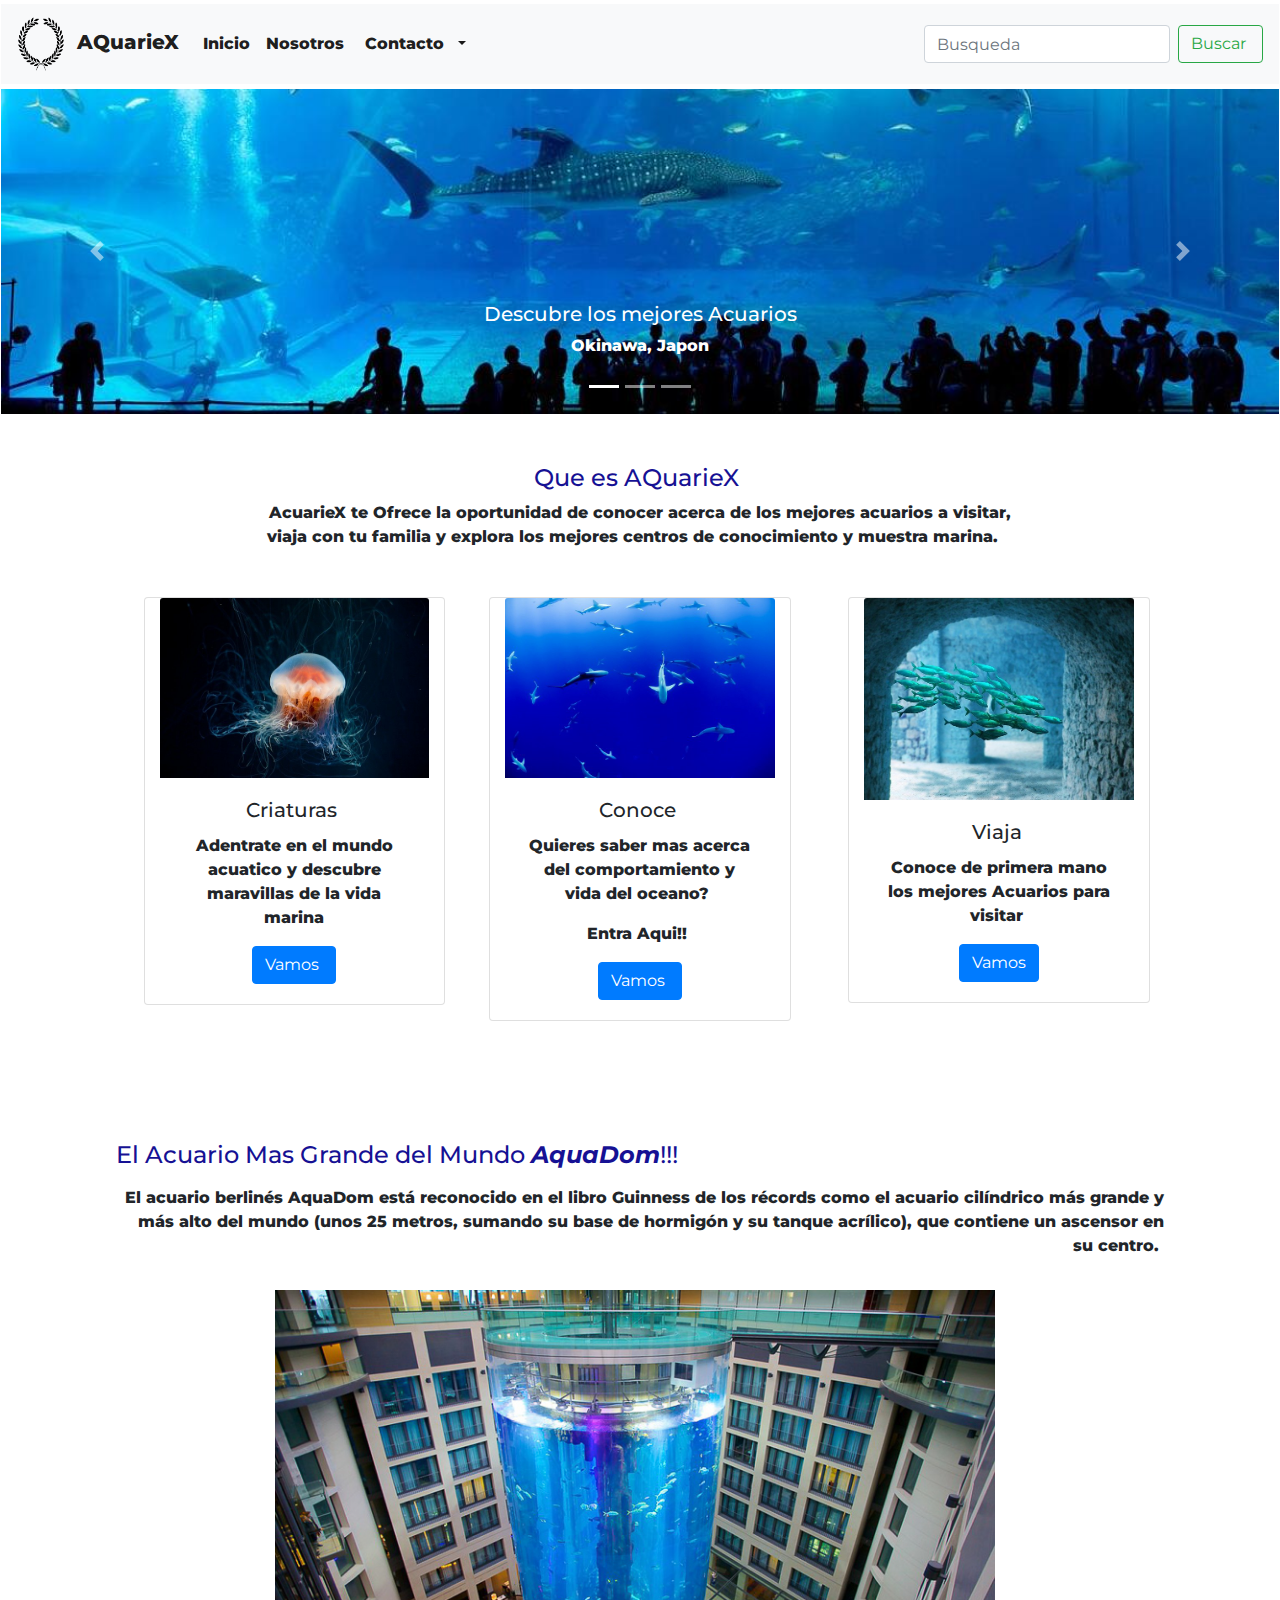
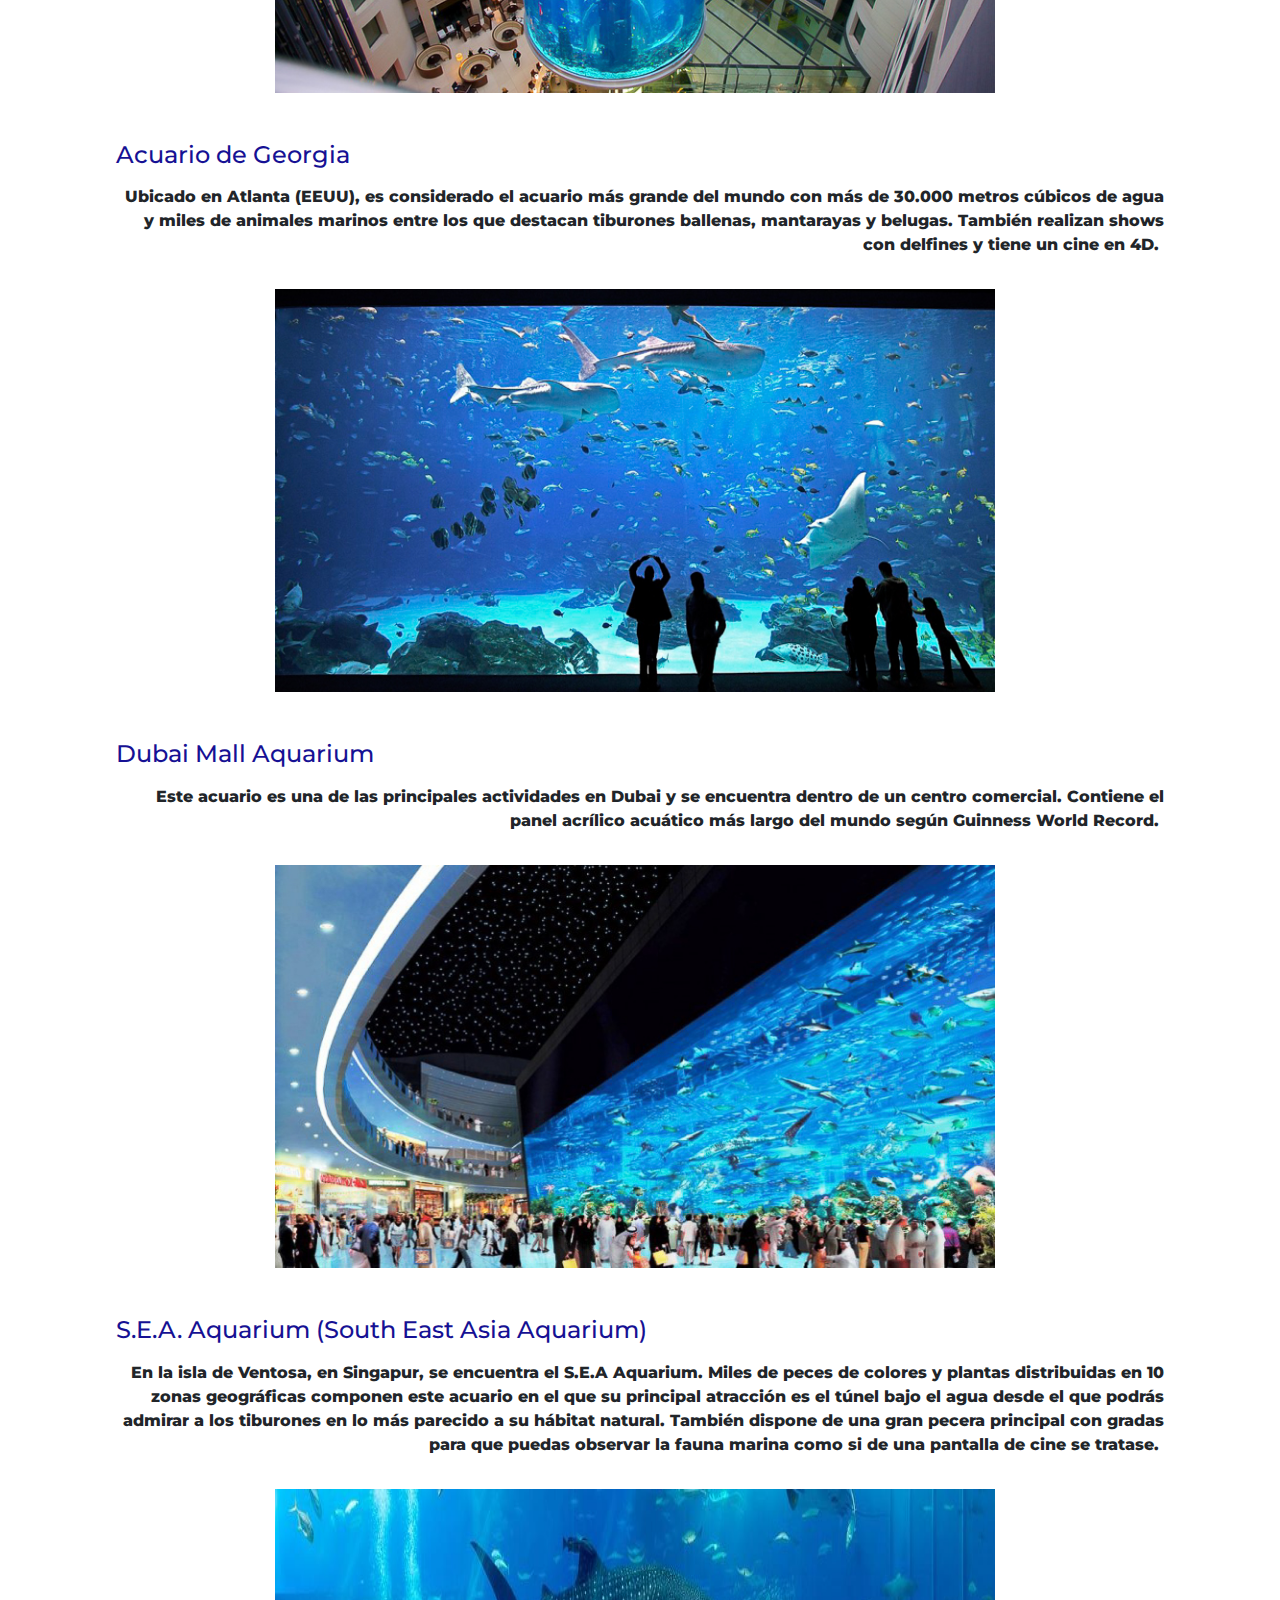
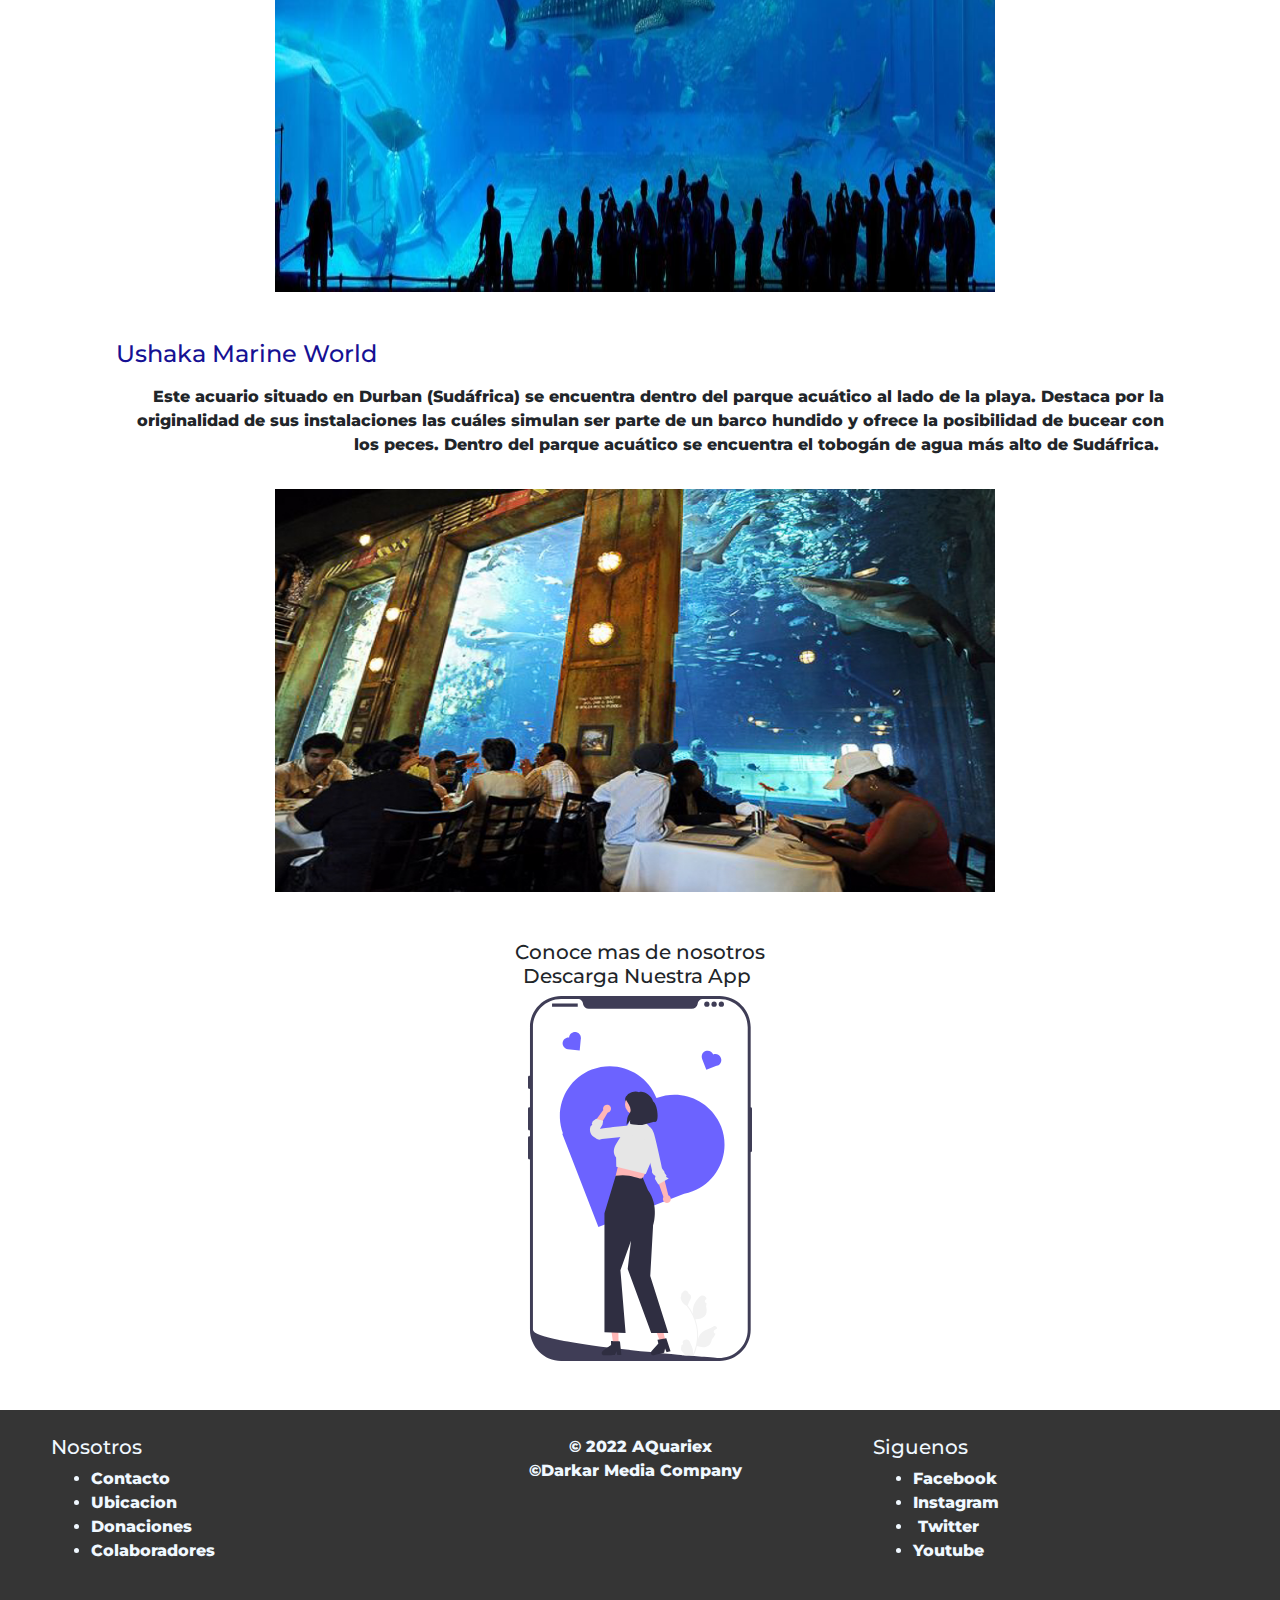
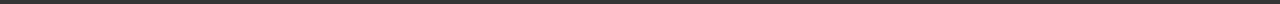
<file: index.html>
<!DOCTYPE html>
<html lang="en">
  <head>
    <meta charset="utf-8">
	<meta http-equiv="X-UA-Compatible" content="IE=edge">
	<meta name="viewport" content="width=device-width, initial-scale=1">
    <title>Acuarios Hermosos</title>
	<link rel="icon" href="images/Icono.png">
    <!-- Bootstrap -->
	<link href="css/bootstrap-4.4.1.css" rel="stylesheet">
	<link rel="preconnect" href="https://fonts.googleapis.com">
<link rel="preconnect" href="https://fonts.gstatic.com" crossorigin>
<link href="https://fonts.googleapis.com/css2?family=Montserrat&display=swap" rel="stylesheet">
	  <style>
		  .carousel-inner img{
			  width: 100%;
			  height: 100%;
		  }
		  .Footer_Nosotros{
			  margin-left: 50px;
		  }
		  .Footer{
			  color: aliceblue;
		  }
		  
	  </style>
  </head>
  <body>
  	<!-- Menu -->

		<table width="100%" border="0" align="center">
  <tbody>
    <tr>
      <td height="88" colspan="5"><nav class="navbar navbar-expand-lg navbar-light bg-light"> <a class="navbar-brand" href="#"><img src="images/Icono.png" width="48" height="54" alt=""/>&nbsp; AQuarieX</a>
        <button class="navbar-toggler" type="button" data-toggle="collapse" data-target="#navbarSupportedContent1" aria-controls="navbarSupportedContent1" aria-expanded="false" aria-label="Toggle navigation"> <span class="navbar-toggler-icon"></span> </button>
        <div class="collapse navbar-collapse" id="navbarSupportedContent1">
          <ul class="navbar-nav mr-auto">
            <li class="nav-item active"> <a class="nav-link" href="index.html">Inicio <span class="sr-only">(current)</span></a> </li>
            <li class="nav-item active"> <a class="nav-link" href="Nosotros.html">Nosotros&nbsp;</a> </li>
            <li class="nav-item active dropdown"> <a class="nav-link dropdown-toggle" href="Contacto.html" id="navbarDropdown1" role="button" data-toggle="dropdown" aria-haspopup="true" aria-expanded="false"> Contacto&nbsp; </a>
              <div class="dropdown-menu" aria-labelledby="navbarDropdown1"> <a class="dropdown-item active" href="Contacto.html">Correos</a> <a class="dropdown-item active" href="Contacto.html">Ubicacion</a>
                <div class="dropdown-divider"></div>
                <a class="dropdown-item active" href="Contacto.html">Asociados</a> </div>
            </li>
          </ul>
          <form class="form-inline my-2 my-lg-0">
            <input class="form-control mr-sm-2" type="search" placeholder="Busqueda" aria-label="Search">
            <button class="btn btn-outline-success my-2 my-sm-0" type="submit">Buscar&nbsp;</button>
          </form>
        </div>
      </nav></td>
    </tr>
    <tr>
      <td colspan="5"><div id="carouselExampleIndicators1" class="carousel slide" data-ride="carousel" style="background-color: grey">
        <ol class="carousel-indicators">
          <li data-target="#carouselExampleIndicators1" data-slide-to="0" class="active"></li>
          <li data-target="#carouselExampleIndicators1" data-slide-to="1"></li>
          <li data-target="#carouselExampleIndicators1" data-slide-to="2"></li>
        </ol>
        <div class="carousel-inner" role="listbox">
          <div class="carousel-item active"> <img class="d-block mx-auto" src="images/aquarium-725798_1280.jpg" alt="First slide">
            <div class="carousel-caption">
              <h5>Descubre los mejores Acuarios</h5>
              <p>Okinawa, Japon</p>
            </div>
          </div>
          <div class="carousel-item"> <img class="d-block mx-auto" src="images/medusa-4076713_1280.jpg" alt="Second slide">
            <div class="carousel-caption">
              <h5>Encuentra tu viaje</h5>
              <p>La belleza Acuatica</p>
            </div>
          </div>
          <div class="carousel-item"> <img class="d-block mx-auto" src="images/dolphins-906175_1280 (1).jpg" alt="Third slide">
            <div class="carousel-caption">
              <h5>Sabias Que?</h5>
              <p>Aprende sobre el Mundo Marino</p>
            </div>
          </div>
        </div>
      <a class="carousel-control-prev" href="#carouselExampleIndicators1" role="button" data-slide="prev"> <span class="carousel-control-prev-icon" aria-hidden="true"></span> <span class="sr-only">Previous</span> </a> <a class="carousel-control-next" href="#carouselExampleIndicators1" role="button" data-slide="next"> <span class="carousel-control-next-icon" aria-hidden="true"></span> <span class="sr-only">Next</span> </a> </div></td>
    </tr>
    <tr>
      <td width="5%" rowspan="12">&nbsp;</td>
      <td width="4%">&nbsp;</td>
      <td width="82%" rowspan="12" align="center"><section class="w-75 mt-5 mx-auto text-center mb-5">
        <h4>Que es AQuarieX&nbsp;</h4>
		  <p>AcuarieX te Ofrece la oportunidad de conocer acerca de los mejores acuarios a visitar, viaja con tu familia y explora los mejores centros de conocimiento y muestra marina. &nbsp;&nbsp;</p>
		</section>
        <div class="row">
            <div class="col-lg-4 mb-5">
              <div class="card col-md-4 col-xl-11 offset-lg-1 col-lg-11"> <img src="images/jellyfish-6653502_640.jpg" alt="Card image cap" width="250" height="180" class="card-img-top">
                <div class="card-body">
                  <h5 class="card-title">Criaturas&nbsp;</h5>
                  <p class="card-text">Adentrate en el mundo acuatico y descubre maravillas de la vida marina</p>
                  <a href="https://www.nationalgeographic.es/animales/las-criaturas-marinas-mas-extranas" class="btn btn-primary">Vamos&nbsp;</a> </div>
              </div>
            &nbsp;</div>
            <div class="col-lg-4 mb-5">
              <div class="card col-md-4 col-xl-11 col-lg-11"> <img src="images/sharks-1867523_640.jpg" alt="Card image cap" height="180" class="card-img-top">
                <div class="card-body">
                  <h5 class="card-title">Conoce&nbsp;</h5>
                  <p class="card-text">Quieres saber mas acerca del comportamiento y vida del oceano?&nbsp;</p>
                  <p class="card-text">Entra Aqui!!&nbsp;</p>
<a href="https://agenciadeviajesviatge.com/10-acuarios-de-mexico-imperdibles/" class="btn btn-primary">Vamos&nbsp;</a> </div>
              </div>
              &nbsp;</div>
            <div class="col-lg-4 mb-5">
              <div class="card col-md-4 col-xl-11 col-lg-11"> <img class="card-img-top" src="images/underwater-1216244_640.jpg" alt="Card image cap">
                <div class="card-body">
                  <h5 class="card-title">Viaja&nbsp;</h5>
                  <p class="card-text">Conoce de primera mano los mejores Acuarios para visitar&nbsp;</p>
                  <a href="https://www.tripadvisor.com.mx/Attractions-g150796-Activities-c48-Central_Mexico_and_Gulf_Coast.html" class="btn btn-primary">Vamos</a> </div>
              </div>
              &nbsp;</div>
        </div>
        <section class="mt-5">
          <h4 class="mb-3" align="left">El Acuario Mas Grande del Mundo <em><strong>AquaDom</strong></em>!!!&nbsp;</h4>
          <p class="mb-3" align="right">El acuario berlinés AquaDom está reconocido en el libro Guinness de los récords como el acuario cilíndrico más grande y más alto del mundo (unos 25 metros, sumando su base de hormigón y su tanque acrílico), que contiene un ascensor en su centro.&nbsp;</p>
        <img class="mt-3" src="images/acuarios-espectaculares-aquadom.jpg" width="720" height="403" alt="AquaDom" align="center"/>        &nbsp;</section>
		  
		  
        <section class="mt-5"><h4 class="mb-3" align="left">Acuario de Georgia&nbsp;</h4>
          <p class="mb-3" align="right">Ubicado en Atlanta (EEUU), es considerado el acuario más grande del mundo con más de 30.000 metros cúbicos de agua y miles de animales marinos entre los que destacan tiburones ballenas, mantarayas y belugas. También realizan shows con delfines y tiene un cine en 4D.&nbsp;</p>
        <img class="mt-3" src="images/acuarios-espectaculaes-atlanta.jpg" width="720" height="403" alt="AquaDom" align="center"/>        &nbsp;</section>
		  
		  <section class="mt-5"><h4 class="mb-3" align="left">Dubai Mall Aquarium&nbsp;</h4>
          <p class="mb-3" align="right">Este acuario es una de las principales actividades en Dubai y se encuentra dentro de un centro comercial. Contiene el panel acrílico acuático más largo del mundo según Guinness World Record.&nbsp;</p>
        <img class="mt-3" src="images/acuarios-impresionante-dubai.jpg" width="720" height="403" alt="AquaDom" align="center"/>        &nbsp;</section>
		  
		  <section class="mt-5"><h4 class="mb-3" align="left">S.E.A. Aquarium (South East Asia Aquarium)&nbsp;</h4>
          <p class="mb-3" align="right">En la isla de Ventosa, en Singapur, se encuentra el S.E.A Aquarium. Miles de peces de colores y plantas distribuidas en 10 zonas geográficas componen este acuario en el que su principal atracción es el túnel bajo el agua desde el que podrás admirar a los tiburones en lo más parecido a su hábitat natural. También dispone de una gran pecera principal con gradas para que puedas observar la fauna marina como si de una pantalla de cine se tratase.&nbsp;</p>
        <img class="mt-3" src="images/aquarium-725798_1280.jpg" width="720" height="403" alt="AquaDom" align="center"/>        &nbsp;</section>
		  
		  <section class="mt-5"><h4 class="mb-3" align="left">Ushaka Marine World&nbsp;</h4>
          <p class="mb-3" align="right">Este acuario situado en Durban (Sudáfrica) se encuentra dentro del parque acuático al lado de la playa. Destaca por la originalidad de sus instalaciones las cuáles simulan ser parte de un barco hundido y ofrece la posibilidad de bucear con los peces. Dentro del parque acuático se encuentra el tobogán de agua más alto de Sudáfrica.&nbsp;</p>
        <img class="mt-3" src="images/grandes-acuarios-ushaka.jpg" width="720" height="403" alt="AquaDom" align="center"/>        &nbsp;</section>
		  <section>
		    <h5 class="mt-5 text-center">Conoce mas de nosotros<br>
	        Descarga Nuestra App&nbsp;</h5>
			  <div class="App_Img col-lg-11"><a href="https://x.thunkable.com/copy/ebfe6a50a4a9eeaebb66ce1f105b3b08"><img src="images/undraw_hooked_re_vl59.svg" width="224"></a></div>
	      &nbsp;</section>
        
      &nbsp;</td>
      <td width="3%">&nbsp;</td>
      <td width="6%" rowspan="12">&nbsp;</td>
    </tr>
    <tr>
      <td>&nbsp;</td>
      <td>&nbsp;</td>
    </tr>
    <tr>
      <td>&nbsp;</td>
      <td>&nbsp;</td>
    </tr>
    <tr>
      <td>&nbsp;</td>
      <td>&nbsp;</td>
    </tr>
    <tr>
      <td>&nbsp;</td>
      <td>&nbsp;</td>
    </tr>
    <tr>
      <td>&nbsp;</td>
      <td>&nbsp;</td>
    </tr>
    <tr>
      <td>&nbsp;</td>
      <td>&nbsp;</td>
    </tr>
    <tr>
      <td>&nbsp;</td>
      <td>&nbsp;</td>
    </tr>
    <tr>
      <td>&nbsp;</td>
      <td>&nbsp;</td>
    </tr>
    <tr>
      <td>&nbsp;</td>
      <td>&nbsp;</td>
    </tr>
    <tr>
      <td>&nbsp;</td>
      <td>&nbsp;</td>
    </tr>
    <tr>
      <td>&nbsp;</td>
      <td>&nbsp;</td>
    </tr>
    <tr>
      <td colspan="5" bgcolor="#353535"><footer>&nbsp;
          <div class="row">
            <div class="col-lg-4 Footer">
              <h5 class="Footer_Nosotros">Nosotros&nbsp;</h5>
              <ul class="Footer_Nosotros">
				  <li><a class="Footer" href="Contacto.html">Contacto</a></li>
                <li><a class="Footer" href="Contacto.html">Ubicacion</a></li>
                <li>Donaciones</li>
                <li>Colaboradores&nbsp;</li>
              </ul>
            &nbsp;</div>
            <div class="col-lg-4 Footer">
              <p class="text-center">© 2022 AQuariex<br>
              ©Darkar Media Company &nbsp;</p>
            &nbsp;</div>
            <div class="col-lg-4 Footer">
              <h5>Siguenos</h5>
              <nav>
                <ul>
                  <li>Facebook</li>
                  <li> Instagram</li>
                  <li>&nbsp;Twitter</li>
                  <li>Youtube</li>
                </ul>
              </nav>
            &nbsp;</div>
          </div>
      </footer></td>
    </tr>
  </tbody>
</table>
<!-- jQuery (necessary for Bootstrap's JavaScript plugins) --> 
	<script src="js/jquery-3.4.1.min.js"></script>

	<!-- Include all compiled plugins (below), or include individual files as needed -->
	<script src="js/popper.min.js"></script> 
  <script src="js/bootstrap-4.4.1.js"></script>
  </body>
</html>
</file>
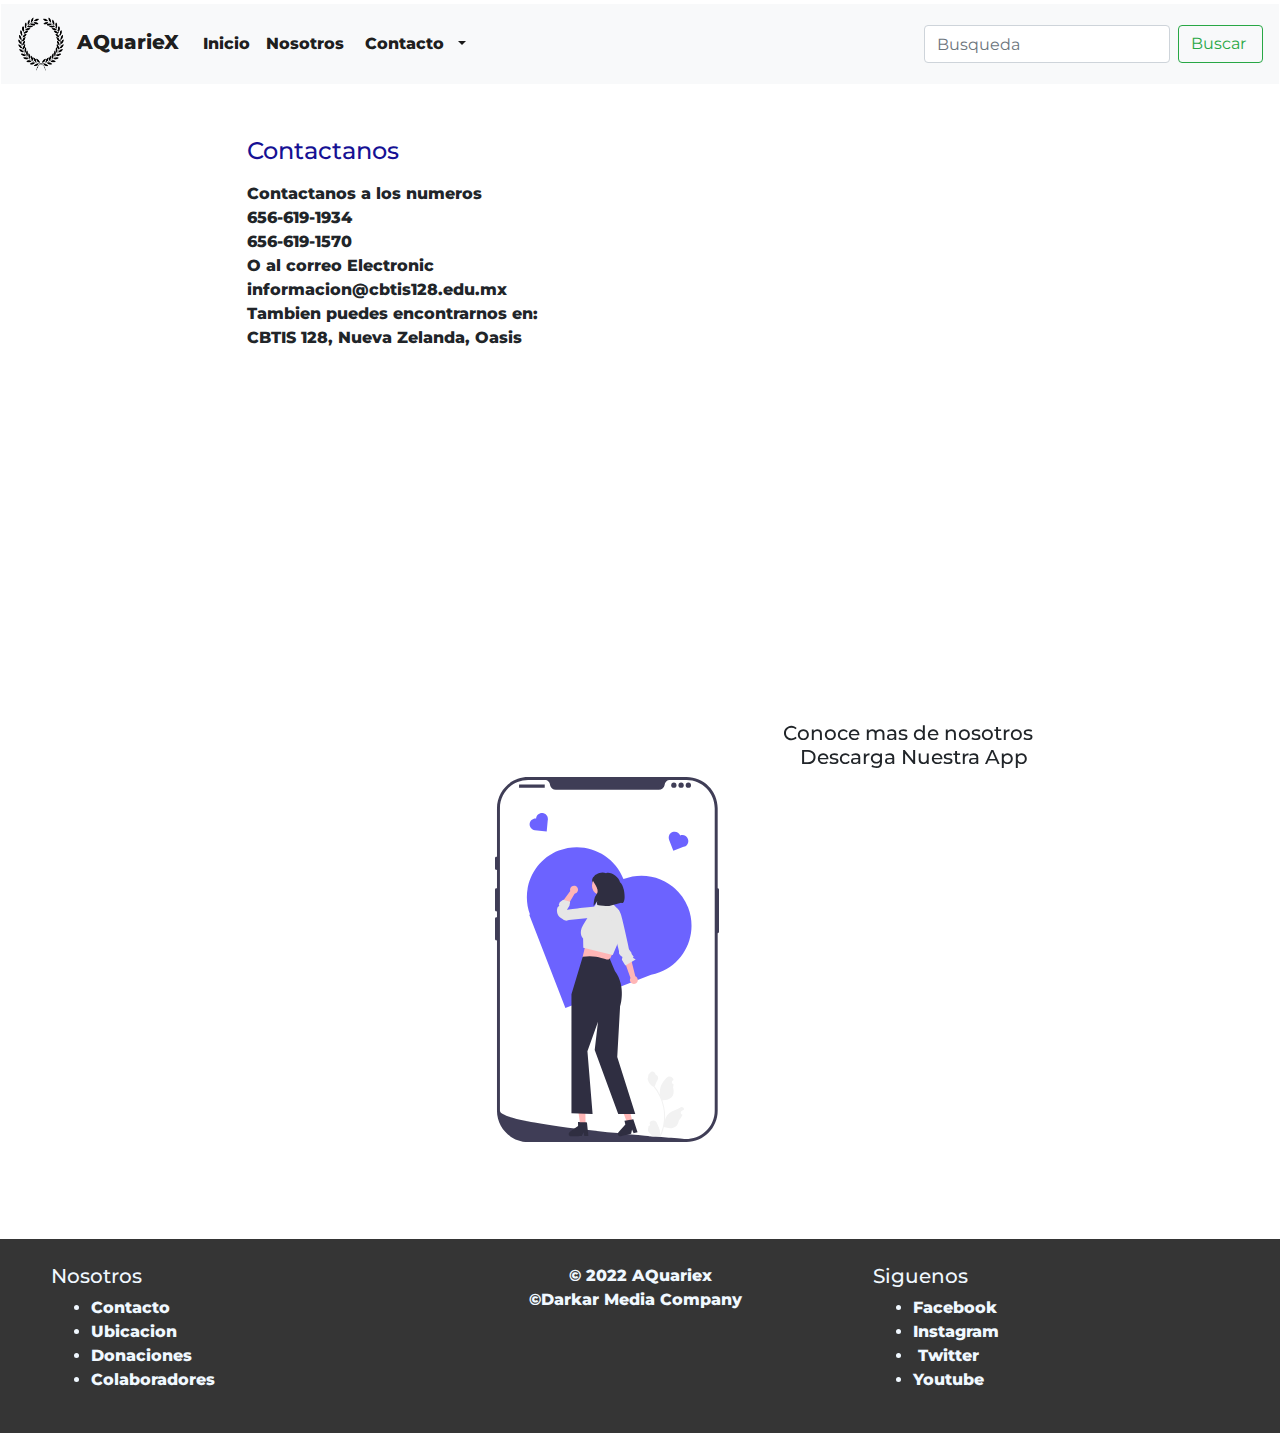
<file: Contacto.html>
<!DOCTYPE html>
<html lang="en">
  <head>
    <meta charset="utf-8">
	<meta http-equiv="X-UA-Compatible" content="IE=edge">
	<meta name="viewport" content="width=device-width, initial-scale=1">
    <title>Acuarios Hermosos</title>
	<link rel="icon" href="images/Icono.png">
    <!-- Bootstrap -->
	<link href="css/bootstrap-4.4.1.css" rel="stylesheet">
	<link rel="preconnect" href="https://fonts.googleapis.com">
<link rel="preconnect" href="https://fonts.gstatic.com" crossorigin>
<link href="https://fonts.googleapis.com/css2?family=Montserrat&display=swap" rel="stylesheet">
	  <style>
		  .carousel-inner img{
			  width: 100%;
			  height: 100%;
		  }
		  .Footer_Nosotros{
			  margin-left: 50px;
		  }
		  .Footer{
			  color: aliceblue;
		  }
		  
	  </style>
  </head>
  <body>
  	<!-- Menu -->

		<table width="100%" border="0" align="center">
  <tbody>
    <tr>
      <td height="88" colspan="5"><nav class="navbar navbar-expand-lg navbar-light bg-light"> <a class="navbar-brand" href="#"><img src="images/Icono.png" width="48" height="54" alt=""/>&nbsp; AQuarieX</a>
        <button class="navbar-toggler" type="button" data-toggle="collapse" data-target="#navbarSupportedContent1" aria-controls="navbarSupportedContent1" aria-expanded="false" aria-label="Toggle navigation"> <span class="navbar-toggler-icon"></span> </button>
        <div class="collapse navbar-collapse" id="navbarSupportedContent1">
          <ul class="navbar-nav mr-auto">
            <li class="nav-item active"> <a class="nav-link" href="index.html">Inicio <span class="sr-only">(current)</span></a> </li>
            <li class="nav-item active"> <a class="nav-link" href="Nosotros.html">Nosotros&nbsp;</a> </li>
            <li class="nav-item active dropdown"> <a class="nav-link dropdown-toggle" href="Contacto.html" id="navbarDropdown1" role="button" data-toggle="dropdown" aria-haspopup="true" aria-expanded="false"> Contacto&nbsp; </a>
              <div class="dropdown-menu" aria-labelledby="navbarDropdown1"> <a class="dropdown-item active" href="Contacto.html">Correos</a> <a class="dropdown-item active" href="Contacto.html">Ubicacion</a>
                <div class="dropdown-divider"></div>
                <a class="dropdown-item active" href="Contacto.html">Asociados</a> </div>
            </li>
          </ul>
          <form class="form-inline my-2 my-lg-0">
            <input class="form-control mr-sm-2" type="search" placeholder="Busqueda" aria-label="Search">
            <button class="btn btn-outline-success my-2 my-sm-0" type="submit">Buscar&nbsp;</button>
          </form>
        </div>
      </nav></td>
    </tr>
    <tr>
    </tr>
    <tr>
      <td width="5%" rowspan="12">&nbsp;</td>
      <td width="4%">&nbsp;</td>
      <td width="82%" rowspan="12" align="center"><section class="w-75 mt-5 mx-auto text-center mb-5">
       <section class="mt-5">
          <h4 class="mb-3" align="left">Contactanos</h4>
          <p class="mb-3 text-left" align="right">Contactanos a los numeros<br>
          656-619-1934&nbsp; &nbsp;<br>
          656-619-1570          <br>
          O al correo Electronic<br>
          informacion@cbtis128.edu.mx<br>
          Tambien puedes encontrarnos en:&nbsp;&nbsp;<br>
          CBTIS 128, Nueva Zelanda, Oasis
          </p>
			<iframe src="https://www.google.com/maps/embed?pb=!1m18!1m12!1m3!1d3396.238540166084!2d-106.41579258484609!3d31.654692981325447!2m3!1f0!2f0!3f0!3m2!1i1024!2i768!4f13.1!3m3!1m2!1s0x86e75d8d875e2b9f%3A0xd9ce9ee31ec09789!2sCBTIS%20128!5e0!3m2!1ses-419!2smx!4v1651249495941!5m2!1ses-419!2smx" width="400" height="300" style="border:0;" allowfullscreen="" loading="lazy" referrerpolicy="no-referrer-when-downgrade"></iframe>
&nbsp;</section>
		  
		  
        
		  <section>
		    <h5 class="text-right mt-5">Conoce mas de nosotros<br>
	        Descarga Nuestra App&nbsp;</h5>
          <div class="App_Img col-lg-11"><a href="https://x.thunkable.com/copy/ebfe6a50a4a9eeaebb66ce1f105b3b08"><img src="images/undraw_hooked_re_vl59.svg" width="224"></a></div>
	      &nbsp;</section>

		</section>
        
        
        
      &nbsp;</td>
      <td width="3%">&nbsp;</td>
      <td width="6%" rowspan="12">&nbsp;</td>
    </tr>
    <tr>
      <td>&nbsp;</td>
      <td>&nbsp;</td>
    </tr>
    <tr>
      <td>&nbsp;</td>
      <td>&nbsp;</td>
    </tr>
    <tr>
      <td>&nbsp;</td>
      <td>&nbsp;</td>
    </tr>
    <tr>
      <td>&nbsp;</td>
      <td>&nbsp;</td>
    </tr>
    <tr>
      <td>&nbsp;</td>
      <td>&nbsp;</td>
    </tr>
    <tr>
      <td>&nbsp;</td>
      <td>&nbsp;</td>
    </tr>
    <tr>
      <td>&nbsp;</td>
      <td>&nbsp;</td>
    </tr>
    <tr>
      <td>&nbsp;</td>
      <td>&nbsp;</td>
    </tr>
    <tr>
      <td>&nbsp;</td>
      <td>&nbsp;</td>
    </tr>
    <tr>
      <td>&nbsp;</td>
      <td>&nbsp;</td>
    </tr>
    <tr>
      <td>&nbsp;</td>
      <td>&nbsp;</td>
    </tr>
    <tr>
      <td colspan="5" bgcolor="#353535"><footer>&nbsp;
          <div class="row">
            <div class="col-lg-4 Footer">
              <h5 class="Footer_Nosotros">Nosotros&nbsp;</h5>
              <ul class="Footer_Nosotros">
                <li><a class="Footer" href="Contacto.html">Contacto</a></li>
                <li><a class="Footer" href="Contacto.html">Ubicacion</a></li>
                <li>Donaciones</li>
                <li>Colaboradores&nbsp;</li>
              </ul>
            &nbsp;</div>
            <div class="col-lg-4 Footer">
              <p class="text-center">© 2022 AQuariex<br>
              ©Darkar Media Company &nbsp;</p>
            &nbsp;</div>
            <div class="col-lg-4 Footer">
              <h5>Siguenos</h5>
              <nav>
                <ul>
                  <li>Facebook</li>
                  <li> Instagram</li>
                  <li>&nbsp;Twitter</li>
                  <li>Youtube</li>
                </ul>
              </nav>
            &nbsp;</div>
          </div>
      </footer></td>
    </tr>
  </tbody>
</table>
<!-- jQuery (necessary for Bootstrap's JavaScript plugins) --> 
	<script src="js/jquery-3.4.1.min.js"></script>

	<!-- Include all compiled plugins (below), or include individual files as needed -->
	<script src="js/popper.min.js"></script> 
  <script src="js/bootstrap-4.4.1.js"></script>
  </body>
</html>
</file>
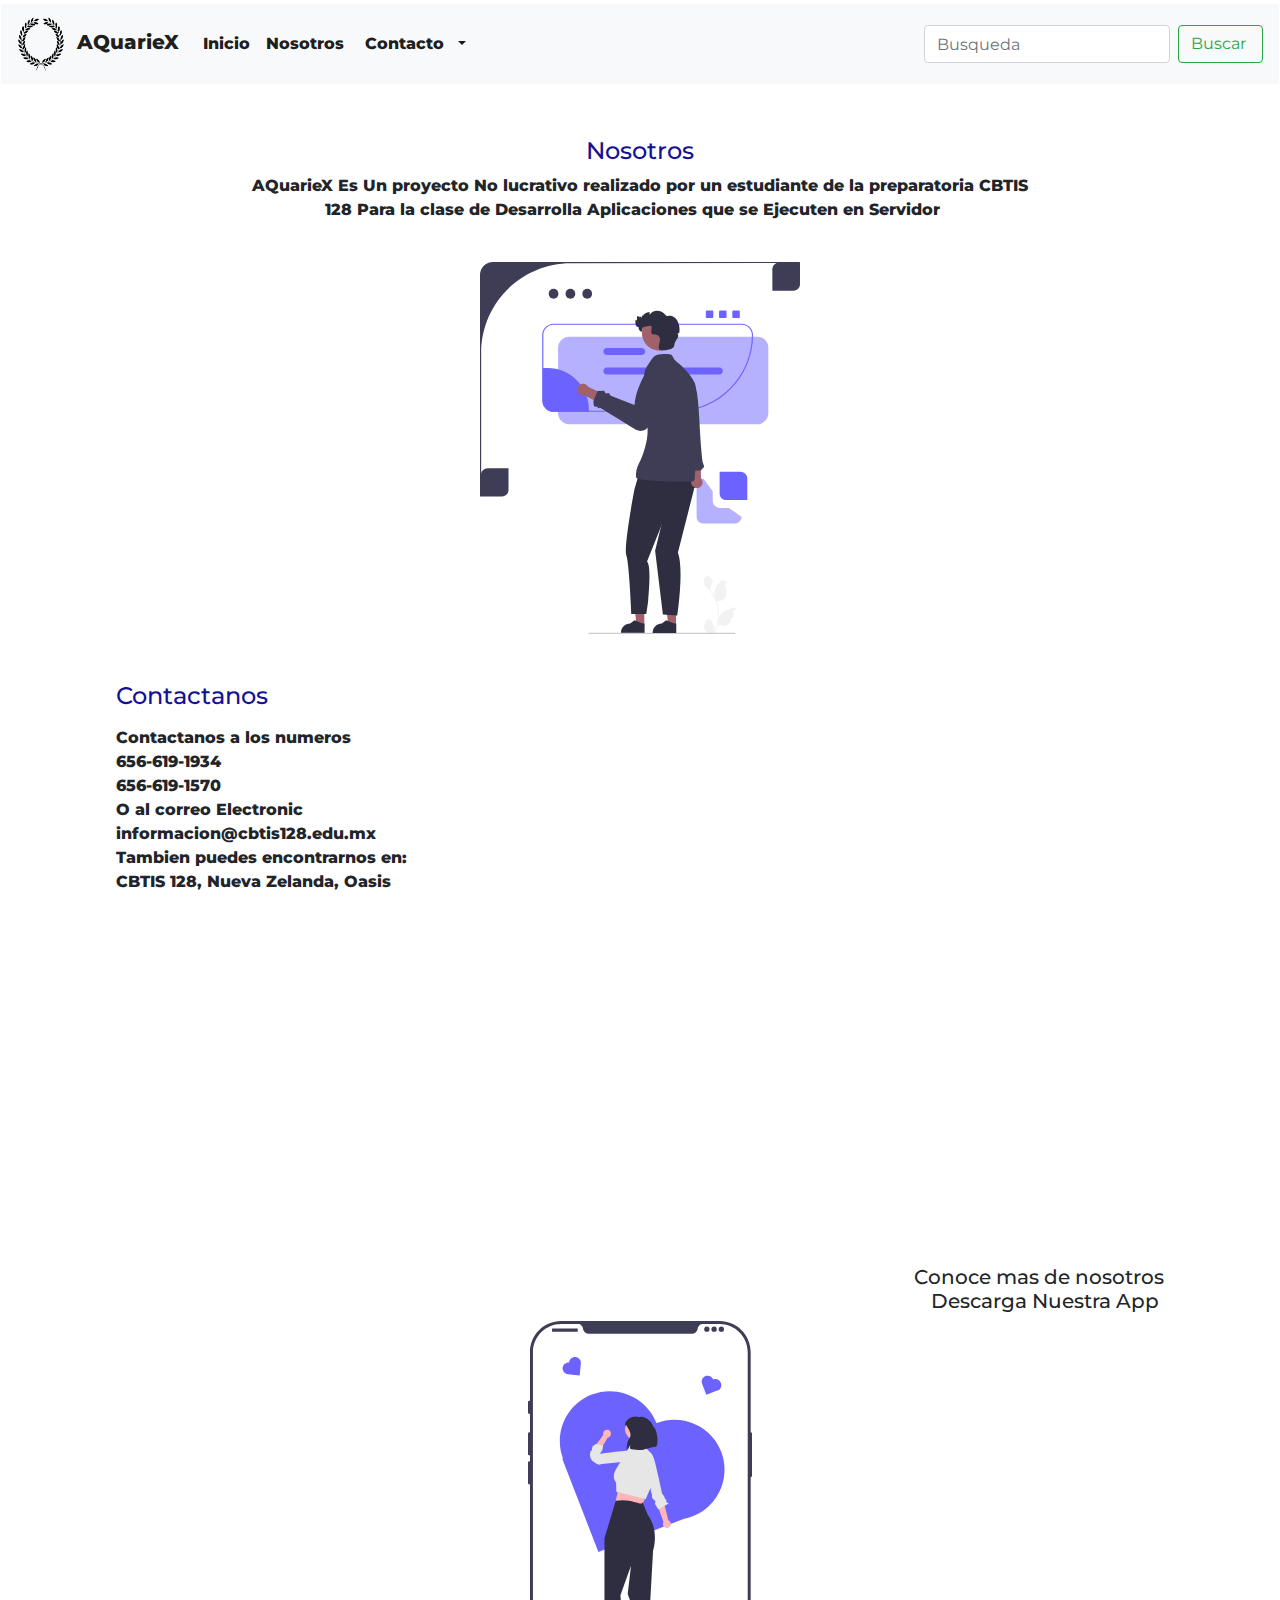
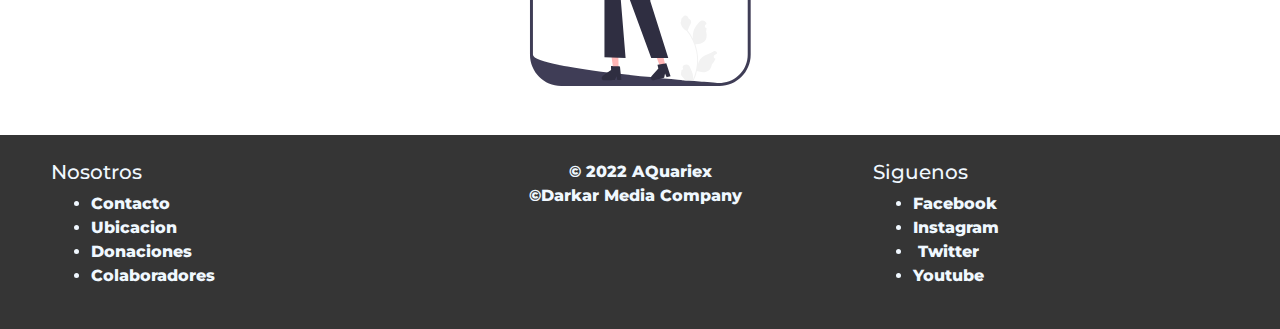
<file: Nosotros.html>
<!DOCTYPE html>
<html lang="en">
  <head>
    <meta charset="utf-8">
	<meta http-equiv="X-UA-Compatible" content="IE=edge">
	<meta name="viewport" content="width=device-width, initial-scale=1">
    <title>Acuarios Hermosos</title>
	<link rel="icon" href="images/Icono.png">
    <!-- Bootstrap -->
	<link href="css/bootstrap-4.4.1.css" rel="stylesheet">
	<link rel="preconnect" href="https://fonts.googleapis.com">
<link rel="preconnect" href="https://fonts.gstatic.com" crossorigin>
<link href="https://fonts.googleapis.com/css2?family=Montserrat&display=swap" rel="stylesheet">
	  <style>
		  .carousel-inner img{
			  width: 100%;
			  height: 100%;
		  }
		  .Footer_Nosotros{
			  margin-left: 50px;
		  }
		  .Footer{
			  color: aliceblue;
		  }
		  
	  </style>
  </head>
  <body>
  	<!-- Menu -->

		<table width="100%" border="0" align="center">
  <tbody>
    <tr>
      <td height="88" colspan="5"><nav class="navbar navbar-expand-lg navbar-light bg-light"> <a class="navbar-brand" href="#"><img src="images/Icono.png" width="48" height="54" alt=""/>&nbsp; AQuarieX</a>
        <button class="navbar-toggler" type="button" data-toggle="collapse" data-target="#navbarSupportedContent1" aria-controls="navbarSupportedContent1" aria-expanded="false" aria-label="Toggle navigation"> <span class="navbar-toggler-icon"></span> </button>
        <div class="collapse navbar-collapse" id="navbarSupportedContent1">
          <ul class="navbar-nav mr-auto">
            <li class="nav-item active"> <a class="nav-link" href="index.html">Inicio <span class="sr-only">(current)</span></a> </li>
            <li class="nav-item active"> <a class="nav-link" href="Nosotros.html">Nosotros&nbsp;</a> </li>
            <li class="nav-item active dropdown"> <a class="nav-link dropdown-toggle" href="Nosotros.html" id="navbarDropdown1" role="button" data-toggle="dropdown" aria-haspopup="true" aria-expanded="false"> Contacto&nbsp; </a>
              <div class="dropdown-menu" aria-labelledby="navbarDropdown1"> <a class="dropdown-item active" href="Nosotros.html">Correos</a> <a class="dropdown-item active" href="Nosotros.html">Ubicacion</a>
                <div class="dropdown-divider"></div>
                <a class="dropdown-item active" href="Nosotros.html">Asociados</a> </div>
            </li>
          </ul>
          <form class="form-inline my-2 my-lg-0">
            <input class="form-control mr-sm-2" type="search" placeholder="Busqueda" aria-label="Search">
            <button class="btn btn-outline-success my-2 my-sm-0" type="submit">Buscar&nbsp;</button>
          </form>
        </div>
      </nav></td>
    </tr>
    <tr>
    </tr>
    <tr>
      <td width="5%" rowspan="12">&nbsp;</td>
      <td width="4%">&nbsp;</td>
      <td width="82%" rowspan="12" align="center"><section class="w-75 mt-5 mx-auto text-center mb-5">
        <h4>Nosotros</h4>
		  <p>AQuarieX Es Un proyecto No lucrativo realizado por un estudiante de la preparatoria CBTIS 128 Para la clase de Desarrolla Aplicaciones que se Ejecuten en Servidor&nbsp; &nbsp;<br>
			  
&nbsp; &nbsp; &nbsp;</p>
		  <img src="images/undraw_futuristic_interface_re_0cm6.svg" width="320">
		</section>
        
        <section class="mt-5">
          <h4 class="mb-3" align="left">Contactanos</h4>
          <p class="mb-3 text-left" align="right">Contactanos a los numeros<br>
          656-619-1934&nbsp; &nbsp;<br>
          656-619-1570          <br>
          O al correo Electronic<br>
          informacion@cbtis128.edu.mx<br>
          Tambien puedes encontrarnos en:&nbsp;&nbsp;<br>
          CBTIS 128, Nueva Zelanda, Oasis
          </p>
			<iframe src="https://www.google.com/maps/embed?pb=!1m18!1m12!1m3!1d3396.238540166084!2d-106.41579258484609!3d31.654692981325447!2m3!1f0!2f0!3f0!3m2!1i1024!2i768!4f13.1!3m3!1m2!1s0x86e75d8d875e2b9f%3A0xd9ce9ee31ec09789!2sCBTIS%20128!5e0!3m2!1ses-419!2smx!4v1651249495941!5m2!1ses-419!2smx" width="400" height="300" style="border:0;" allowfullscreen="" loading="lazy" referrerpolicy="no-referrer-when-downgrade"></iframe>
&nbsp;</section>
		  
		  
        
		  <section>
		    <h5 class="text-right mt-5">Conoce mas de nosotros<br>
	        Descarga Nuestra App&nbsp;</h5>
			  <div class="App_Img col-lg-11"><img src="images/undraw_hooked_re_vl59.svg" width="224"></div>
	      &nbsp;</section>
        
      &nbsp;</td>
      <td width="3%">&nbsp;</td>
      <td width="6%" rowspan="12">&nbsp;</td>
    </tr>
    <tr>
      <td>&nbsp;</td>
      <td>&nbsp;</td>
    </tr>
    <tr>
      <td>&nbsp;</td>
      <td>&nbsp;</td>
    </tr>
    <tr>
      <td>&nbsp;</td>
      <td>&nbsp;</td>
    </tr>
    <tr>
      <td>&nbsp;</td>
      <td>&nbsp;</td>
    </tr>
    <tr>
      <td>&nbsp;</td>
      <td>&nbsp;</td>
    </tr>
    <tr>
      <td>&nbsp;</td>
      <td>&nbsp;</td>
    </tr>
    <tr>
      <td>&nbsp;</td>
      <td>&nbsp;</td>
    </tr>
    <tr>
      <td>&nbsp;</td>
      <td>&nbsp;</td>
    </tr>
    <tr>
      <td>&nbsp;</td>
      <td>&nbsp;</td>
    </tr>
    <tr>
      <td>&nbsp;</td>
      <td>&nbsp;</td>
    </tr>
    <tr>
      <td>&nbsp;</td>
      <td>&nbsp;</td>
    </tr>
    <tr>
      <td colspan="5" bgcolor="#353535"><footer>&nbsp;
          <div class="row">
            <div class="col-lg-4 Footer">
              <h5 class="Footer_Nosotros">Nosotros&nbsp;</h5>
              <ul class="Footer_Nosotros">
                <li>Contacto</li>
                <li>Ubicacion</li>
                <li>Donaciones</li>
                <li>Colaboradores&nbsp;</li>
              </ul>
            &nbsp;</div>
            <div class="col-lg-4 Footer">
              <p class="text-center">© 2022 AQuariex<br>
              ©Darkar Media Company &nbsp;</p>
            &nbsp;</div>
            <div class="col-lg-4 Footer">
              <h5>Siguenos</h5>
              <nav>
                <ul>
                  <li>Facebook</li>
                  <li> Instagram</li>
                  <li>&nbsp;Twitter</li>
                  <li>Youtube</li>
                </ul>
              </nav>
            &nbsp;</div>
          </div>
      </footer></td>
    </tr>
  </tbody>
</table>
<!-- jQuery (necessary for Bootstrap's JavaScript plugins) --> 
	<script src="js/jquery-3.4.1.min.js"></script>

	<!-- Include all compiled plugins (below), or include individual files as needed -->
	<script src="js/popper.min.js"></script> 
  <script src="js/bootstrap-4.4.1.js"></script>
  </body>
</html>
</file>
